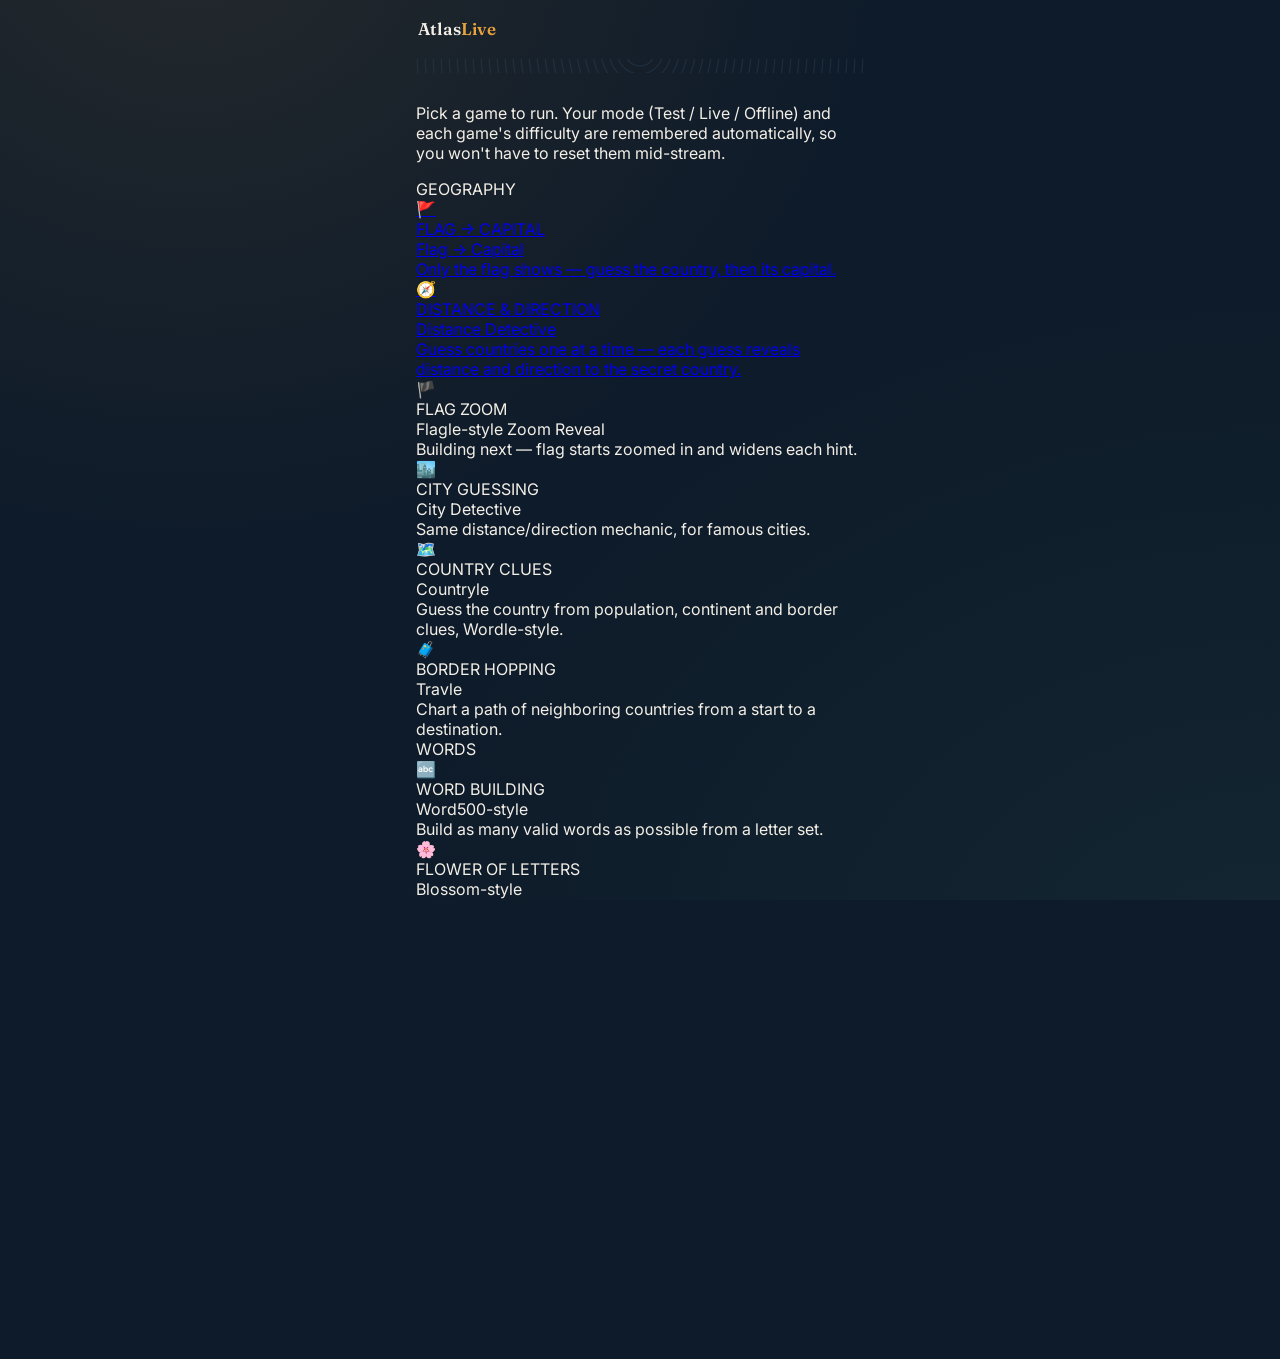
<file: index.html>
<!DOCTYPE html>
<html lang="en">
<head>
<meta charset="UTF-8">
<meta name="viewport" content="width=device-width, initial-scale=1.0, maximum-scale=1.0, user-scalable=no">
<title>AtlasLive — Game Hub</title>
<link rel="stylesheet" href="style.css">
</head>
<body>
<div class="app">

  <div class="topbar">
    <div class="brand">Atlas<span>Live</span></div>
  </div>

  <div class="contour"></div>

  <p class="hub-intro">Pick a game to run. Your mode (Test / Live / Offline) and each game's difficulty are remembered automatically, so you won't have to reset them mid-stream.</p>

  <div class="category-heading">GEOGRAPHY</div>

  <a class="game-card" href="games/flag-capital.html">
    <div class="emoji">🚩</div>
    <div class="info">
      <div class="gcategory">FLAG → CAPITAL</div>
      <div class="gname">Flag → Capital</div>
      <div class="gdesc">Only the flag shows — guess the country, then its capital.</div>
    </div>
  </a>

  <a class="game-card" href="games/distance-detective.html">
    <div class="emoji">🧭</div>
    <div class="info">
      <div class="gcategory">DISTANCE & DIRECTION</div>
      <div class="gname">Distance Detective</div>
      <div class="gdesc">Guess countries one at a time — each guess reveals distance and direction to the secret country.</div>
    </div>
  </a>

  <div class="game-card coming-soon">
    <div class="emoji">🏴</div>
    <div class="info">
      <div class="gcategory">FLAG ZOOM</div>
      <div class="gname">Flagle-style Zoom Reveal</div>
      <div class="gdesc">Building next — flag starts zoomed in and widens each hint.</div>
    </div>
  </div>

  <div class="game-card coming-soon">
    <div class="emoji">🏙️</div>
    <div class="info">
      <div class="gcategory">CITY GUESSING</div>
      <div class="gname">City Detective</div>
      <div class="gdesc">Same distance/direction mechanic, for famous cities.</div>
    </div>
  </div>

  <div class="game-card coming-soon">
    <div class="emoji">🗺️</div>
    <div class="info">
      <div class="gcategory">COUNTRY CLUES</div>
      <div class="gname">Countryle</div>
      <div class="gdesc">Guess the country from population, continent and border clues, Wordle-style.</div>
    </div>
  </div>

  <div class="game-card coming-soon">
    <div class="emoji">🧳</div>
    <div class="info">
      <div class="gcategory">BORDER HOPPING</div>
      <div class="gname">Travle</div>
      <div class="gdesc">Chart a path of neighboring countries from a start to a destination.</div>
    </div>
  </div>

  <div class="category-heading">WORDS</div>

  <div class="game-card coming-soon">
    <div class="emoji">🔤</div>
    <div class="info">
      <div class="gcategory">WORD BUILDING</div>
      <div class="gname">Word500-style</div>
      <div class="gdesc">Build as many valid words as possible from a letter set.</div>
    </div>
  </div>

  <div class="game-card coming-soon">
    <div class="emoji">🌸</div>
    <div class="info">
      <div class="gcategory">FLOWER OF LETTERS</div>
      <div class="gname">Blossom-style</div>
      <div class="gdesc">Six petals, one center letter — find words that all use the center.</div>
    </div>
  </div>

  <div class="game-card coming-soon">
    <div class="emoji">🔍</div>
    <div class="info">
      <div class="gcategory">GRID SEARCH</div>
      <div class="gname">Word Search</div>
      <div class="gdesc">Find hidden words in a letter grid — algebraic-notation answers.</div>
    </div>
  </div>

  <div class="category-heading">NUMBERS</div>

  <div class="game-card coming-soon">
    <div class="emoji">🔢</div>
    <div class="info">
      <div class="gcategory">CLASSIC GRID</div>
      <div class="gname">Sudoku</div>
      <div class="gdesc">Classic 9×9, algebraic-notation answers, three difficulty tiers.</div>
    </div>
  </div>

  <div class="game-card coming-soon">
    <div class="emoji">➕</div>
    <div class="info">
      <div class="gcategory">SUM GRID</div>
      <div class="gname">Kakuro</div>
      <div class="gdesc">Cross-sum puzzle grid with algebraic-notation answers.</div>
    </div>
  </div>

  <p class="hub-intro" style="margin-top:22px;">More games are added to this hub as we finish building them — nothing to reinstall, the same link always has the latest set.</p>

</div>
</body>
</html>
</file>
<file: style.css>
@import url('https://fonts.googleapis.com/css2?family=Fraunces:opsz,wght@9..144,500;9..144,600;9..144,700&family=IBM+Plex+Mono:wght@500;600&family=Inter:wght@400;500;600;700&display=swap');

:root {
  /* ---- color tokens ---- */
  --bg:          #0E1B2A;
  --bg-panel:    #16283D;
  --bg-panel-2:  #1C3350;
  --line:        #2A4257;
  --gold:        #E8A33D;
  --gold-dim:    #B9803C;
  --coral:       #E8604C;
  --teal:        #4FB286;
  --text:        #F3EFE6;
  --text-dim:    #9FB0C3;

  /* ---- type tokens ---- */
  --font-display: 'Fraunces', serif;
  --font-mono:    'IBM Plex Mono', monospace;
  --font-body:    'Inter', sans-serif;
}

* { box-sizing: border-box; }

html, body {
  margin: 0;
  padding: 0;
  background: var(--bg);
  color: var(--text);
  font-family: var(--font-body);
  height: 100%;
  overflow-x: hidden;
  -webkit-tap-highlight-color: transparent;
}

body {
  background-image:
    radial-gradient(ellipse at 15% -10%, rgba(232,163,61,0.10), transparent 45%),
    radial-gradient(ellipse at 100% 110%, rgba(79,178,134,0.08), transparent 50%);
}

button { font-family: inherit; }

.app {
  max-width: 480px;
  margin: 0 auto;
  min-height: 100vh;
  display: flex;
  flex-direction: column;
  padding: 14px 16px 22px;
}

/* ---------- header ---------- */
.topbar {
  display: flex;
  align-items: center;
  justify-content: space-between;
  padding: 4px 2px 14px;
}

.topbar .brand {
  font-family: var(--font-display);
  font-weight: 600;
  font-size: 17px;
  letter-spacing: 0.2px;
}

.topbar .brand span { color: var(--gold); }

.mode-pill {
  font-family: var(--font-mono);
  font-size: 11px;
  color: var(--text-dim);
  border: 1px solid var(--line);
  border-radius: 20px;
  padding: 4px 10px;
  display: flex;
  align-items: center;
  gap: 6px;
}

.mode-pill .dot {
  width: 6px; height: 6px;
  border-radius: 50%;
  background: var(--text-dim);
}

.mode-pill.live .dot { background: var(--coral); box-shadow: 0 0 0 3px rgba(232,96,76,0.25); }
.mode-pill.test .dot { background: var(--teal); }

/* ---------- contour divider ---------- */
.contour {
  height: 14px;
  width: 100%;
  background-image: repeating-radial-gradient(circle at 50% -8px, transparent 0, transparent 6px, var(--line) 7px, transparent 8px);
  opacity: 0.5;
  margin: 6px 0 14px;
}

/* ---------- setup screen ---------- */
.card {
  background: var(--bg-panel);
  border: 1px solid var(--line);
  border-radius: 18px;
  padding: 18px;
}

.section-label {
  font-family: var(--font-mono);
  font-size: 11px;
  color: var(--text-dim);
  margin-bottom: 10px;
}

.tier-grid {
  display: grid;
  grid-template-columns: 1fr 1fr 1fr;
  gap: 8px;
  margin-bottom: 16px;
}

.tier-btn {
  background: var(--bg-panel-2);
  border: 1.5px solid var(--line);
  border-radius: 12px;
  padding: 12px 6px;
  text-align: center;
  color: var(--text);
  cursor: pointer;
  transition: border-color .15s ease, transform .1s ease;
}

.tier-btn .tname {
  font-weight: 600;
  font-size: 13px;
  display: block;
  margin-bottom: 2px;
}

.tier-btn .tpts {
  font-family: var(--font-mono);
  font-size: 11px;
  color: var(--text-dim);
}

.tier-btn.active {
  border-color: var(--gold);
  background: rgba(232,163,61,0.10);
}

.tier-btn:active { transform: scale(0.97); }

.start-btn {
  width: 100%;
  background: var(--gold);
  color: #1A1204;
  border: none;
  border-radius: 14px;
  padding: 16px;
  font-family: var(--font-display);
  font-weight: 600;
  font-size: 17px;
  cursor: pointer;
  margin-top: 4px;
}

.start-btn:active { transform: scale(0.98); }

.helper-text {
  color: var(--text-dim);
  font-size: 13px;
  line-height: 1.5;
  margin: 12px 0 0;
}

/* ---------- round screen ---------- */
.round-header {
  display: flex;
  align-items: center;
  justify-content: space-between;
  margin-bottom: 14px;
}

.round-tier {
  font-family: var(--font-mono);
  font-size: 12px;
  color: var(--gold);
}

.timer {
  font-family: var(--font-mono);
  font-size: 20px;
  font-weight: 600;
  color: var(--text);
  min-width: 44px;
  text-align: right;
}

.timer.urgent { color: var(--coral); }

.medallion-wrap {
  display: flex;
  justify-content: center;
  margin: 6px 0 18px;
}

.medallion {
  width: 176px;
  height: 176px;
  border-radius: 50%;
  background: radial-gradient(circle at 35% 30%, var(--bg-panel-2), var(--bg-panel));
  border: 3px solid var(--gold-dim);
  display: flex;
  align-items: center;
  justify-content: center;
  position: relative;
}

.medallion::before {
  content: "";
  position: absolute;
  inset: 8px;
  border-radius: 50%;
  border: 1px dashed rgba(232,163,61,0.35);
}

.medallion .flag {
  font-size: 84px;
  line-height: 1;
}

.prompt {
  text-align: center;
  font-family: var(--font-display);
  font-size: 21px;
  font-weight: 600;
  margin: 0 0 4px;
}

.prompt-sub {
  text-align: center;
  color: var(--text-dim);
  font-size: 13px;
  margin: 0 0 18px;
}

.hint-row {
  display: flex;
  gap: 8px;
  margin-bottom: 14px;
}

.hint-btn {
  flex: 1;
  background: var(--bg-panel);
  border: 1px solid var(--line);
  color: var(--text);
  border-radius: 12px;
  padding: 12px 8px;
  font-size: 13px;
  font-weight: 500;
  cursor: pointer;
}

.hint-btn:disabled {
  opacity: 0.35;
  cursor: default;
}

.hint-btn:active:not(:disabled) { transform: scale(0.97); }

.hint-display {
  background: var(--bg-panel-2);
  border-left: 3px solid var(--gold);
  border-radius: 8px;
  padding: 10px 12px;
  font-size: 13.5px;
  color: var(--text);
  margin-bottom: 16px;
  min-height: 18px;
}

.hint-display:empty { display: none; }

.gift-boost {
  display: flex;
  align-items: center;
  justify-content: space-between;
  background: rgba(79,178,134,0.10);
  border: 1px solid rgba(79,178,134,0.35);
  border-radius: 12px;
  padding: 10px 12px;
  margin-bottom: 16px;
}

.gift-boost .label { font-size: 12.5px; color: var(--teal); }

.gift-boost button {
  background: var(--teal);
  color: #06251A;
  border: none;
  border-radius: 8px;
  padding: 7px 12px;
  font-size: 12px;
  font-weight: 600;
  cursor: pointer;
}

/* winner entry */
.winner-row {
  display: flex;
  gap: 8px;
  margin-bottom: 10px;
}

.winner-row input {
  flex: 1;
  background: var(--bg-panel-2);
  border: 1px solid var(--line);
  border-radius: 10px;
  padding: 12px;
  color: var(--text);
  font-size: 15px;
}

.winner-row input::placeholder { color: var(--text-dim); }

.award-btn {
  background: var(--teal);
  color: #06251A;
  border: none;
  border-radius: 10px;
  padding: 0 18px;
  font-weight: 600;
  font-size: 14px;
  cursor: pointer;
}

.reveal-btn {
  width: 100%;
  background: transparent;
  border: 1px dashed var(--line);
  color: var(--text-dim);
  border-radius: 10px;
  padding: 10px;
  font-size: 12.5px;
  cursor: pointer;
  margin-bottom: 10px;
}

.answer-reveal {
  text-align: center;
  font-family: var(--font-display);
  font-size: 16px;
  color: var(--gold);
  margin-bottom: 10px;
}

.next-btn {
  width: 100%;
  background: var(--bg-panel-2);
  border: 1px solid var(--line);
  color: var(--text);
  border-radius: 12px;
  padding: 13px;
  font-weight: 600;
  font-size: 14px;
  cursor: pointer;
  margin-top: 4px;
}

/* ---------- scoreboard ---------- */
.board {
  margin-top: 18px;
}

.board-tabs {
  display: flex;
  gap: 6px;
  margin-bottom: 10px;
}

.board-tab {
  flex: 1;
  text-align: center;
  padding: 9px 4px;
  border-radius: 10px;
  font-size: 12.5px;
  font-weight: 600;
  color: var(--text-dim);
  background: var(--bg-panel);
  border: 1px solid var(--line);
  cursor: pointer;
}

.board-tab.active { color: var(--gold); border-color: var(--gold-dim); }

.board-list {
  background: var(--bg-panel);
  border: 1px solid var(--line);
  border-radius: 14px;
  overflow: hidden;
}

.board-row {
  display: flex;
  align-items: center;
  padding: 10px 14px;
  border-bottom: 1px solid var(--line);
  font-size: 13.5px;
}

.board-row:last-child { border-bottom: none; }

.board-rank {
  font-family: var(--font-mono);
  color: var(--text-dim);
  width: 24px;
}

.board-name { flex: 1; }

.board-pts {
  font-family: var(--font-mono);
  font-weight: 600;
  color: var(--gold);
}

.board-empty {
  padding: 20px 14px;
  text-align: center;
  color: var(--text-dim);
  font-size: 13px;
}

/* ---------- rules panel ---------- */
.rules-toggle {
  text-align: center;
  color: var(--text-dim);
  font-size: 12px;
  margin-top: 16px;
  cursor: pointer;
  text-decoration: underline;
  text-decoration-color: var(--line);
}

.rules-panel {
  background: var(--bg-panel);
  border: 1px solid var(--line);
  border-radius: 14px;
  padding: 16px;
  margin-top: 10px;
  font-size: 13px;
  line-height: 1.6;
  color: var(--text-dim);
}

.rules-panel h4 {
  color: var(--text);
  font-family: var(--font-display);
  font-size: 14px;
  margin: 0 0 6px;
}

.rules-panel ul { margin: 6px 0; padding-left: 18px; }

/* utility */
.hidden { display: none !important; }
</file>
